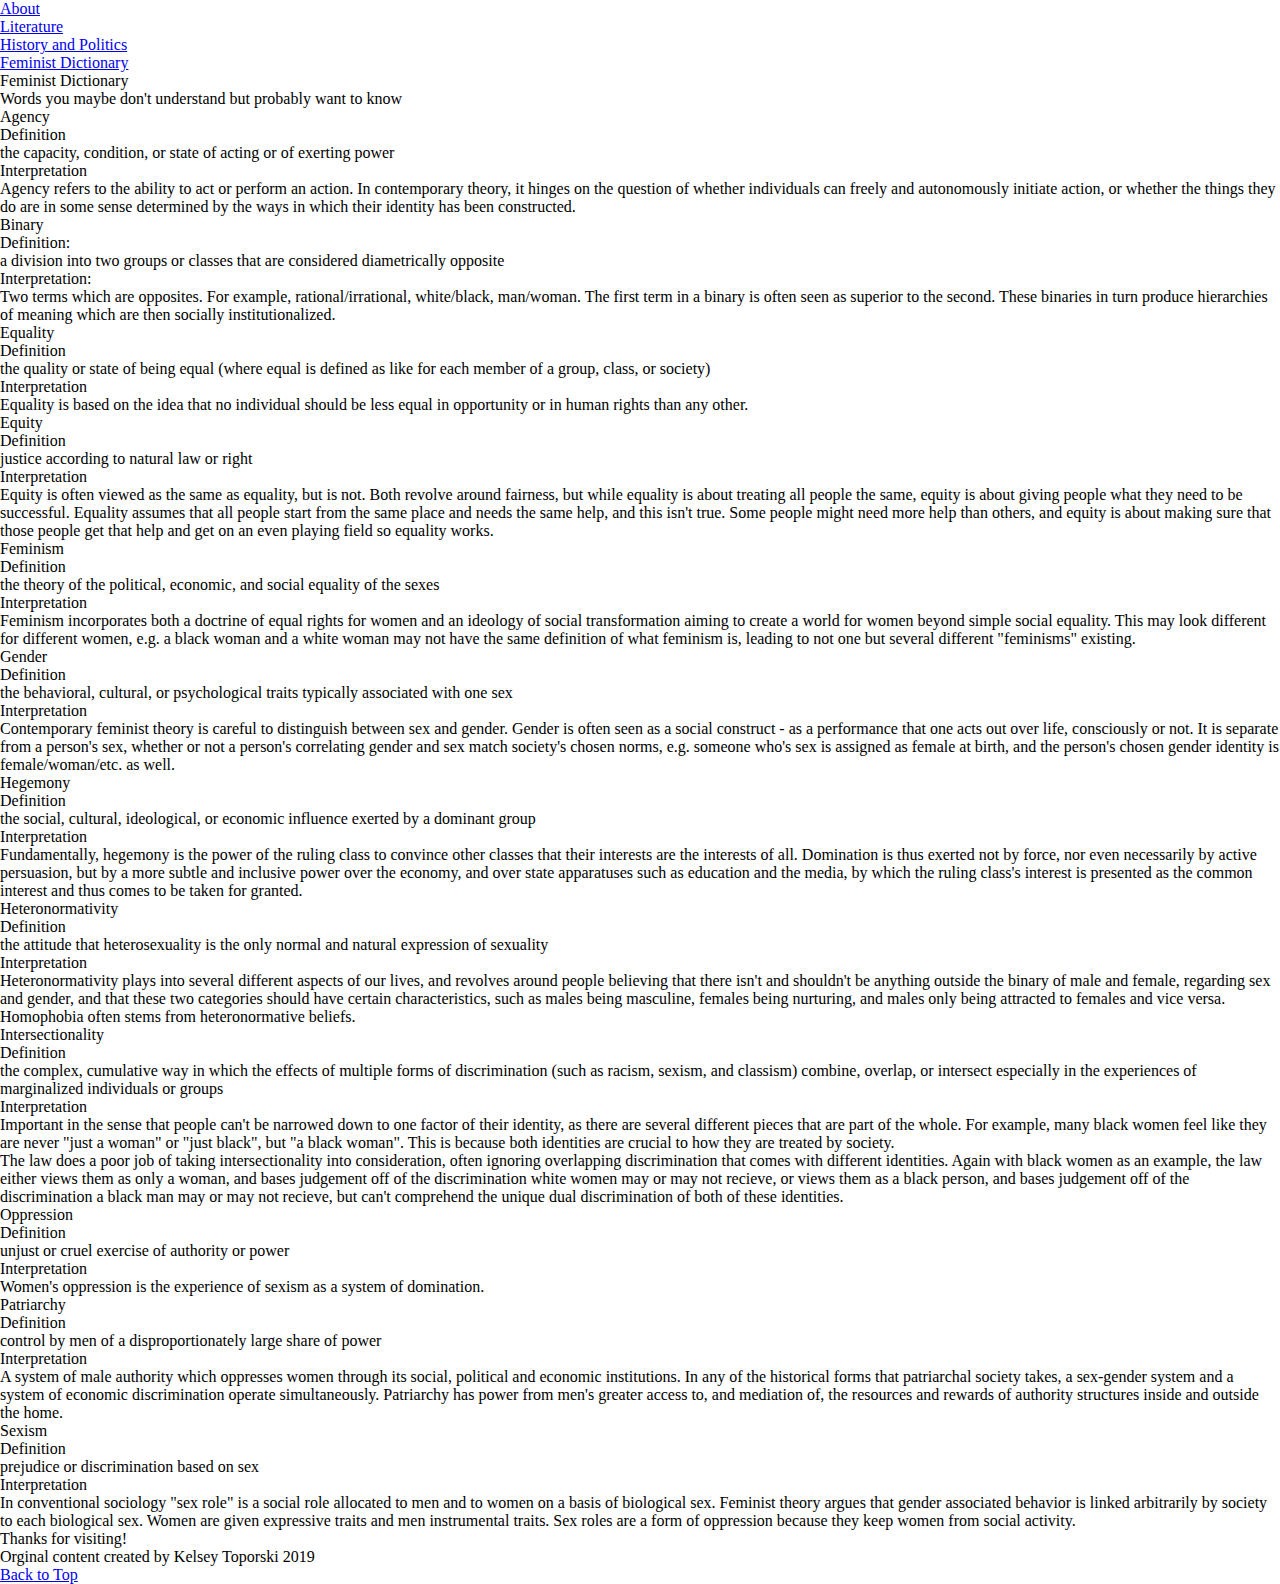
<file: femdict.html>
<!DOCTYPE html>
<html lang="en">
<head>
  <meta charset="UTF-8">

  <meta name="viewport" content="width=device-width, initial-scale=1.0">

  <!-- connects to the stylesheets -->
  <link rel="stylesheet" href="css/reset.css">
  <!-- <link rel="stylesheet" href="css/style.css"> -->

  <!-- connect to a Google font -->  
  <!-- connect to a Font Aweseom font -->
  <!-- connect to a favicon -->

  <title>Women's Web - Dictionary</title>
</head>

<body>
  <header>
    <nav>
        <ul>
          <li><a href="index.html">About</a></li>
          <li><a href="literature.html">Literature</a></li>
          <li><a href="history.html">History and Politics</a></li>
          <li><a href="femdict.html">Feminist Dictionary</a></li>
        </ul>
    </nav>
      <!-- definitions from meriam webster -->
      <!-- interpretations from
            The Dictionary of Feminist Theory - Maggie Humm,
            Key Concepts In Post-Colonial Studies - Ashcroft, Bill, Gareth Griffiths, and Helen Tiffin,
            or myself -->
      <!-- interpretation of equity from https://everydayfeminism.com/2014/09/equality-is-not-enough/ -->

    <h1>Feminist Dictionary</h1>
    Words you maybe don't understand but probably want to know

  </header>

  <main>
  

      <!-- definitions from meriam webster -->
      <!-- interpretations from
            The Dictionary of Feminist Theory - Maggie Humm,
            Key Concepts In Post-Colonial Studies - Ashcroft, Bill, Gareth Griffiths, and Helen Tiffin,
            or myself -->
      <!-- interpretation of equity from https://everydayfeminism.com/2014/09/equality-is-not-enough/ -->

      <dl>
        <dt>Agency</dt>
        <dd>Definition
          <p>
            the capacity, condition, or state of acting or of exerting power
          </p>
        <dd>Interpretation
          <p>
            Agency refers to the ability to act or perform an action. In contemporary theory, it hinges on the question of whether individuals can freely and autonomously initiate action, or whether the things they do are in some sense determined by the ways in which their identity has been constructed.
          </p>

        
        <dt>Binary</dt>
        <dd>Definition:
          <p>
            a division into two groups or classes that are considered diametrically opposite
          </p></dd>
        <dd>Interpretation:
          <p>
            Two terms which are opposites. For example, rational/irrational, white/black, man/woman. The first term in a binary is often seen as superior to the second. These binaries in turn produce hierarchies of meaning which are then socially institutionalized.
          </p></dd>
        
          
        <dt>Equality</dt>
        <dd>Definition
          <p>
            the quality or state of being equal (where equal is defined as like for each member of a group, class, or society)
          </p></dd>
        <dd>Interpretation
          <p>
            Equality is based on the idea that no individual should be less equal in opportunity or in human rights than any other.
          </p></dd>
        
          
        <dt>Equity</dt>
        <dd>Definition
          <p>
            justice according to natural law or right
          </p></dd>
        <dd>Interpretation
          <p>
            Equity is often viewed as the same as equality, but is not. Both revolve around fairness, but while equality is about treating all people the same, equity is about giving people what they need to be successful. Equality assumes that all people start from the same place and needs the same help, and this isn't true. Some people might need more help than others, and equity is about making sure that those people get that help and get on an even playing field so equality works.
          </p></dd>
        
          
        <dt>Feminism</dt>
        <dd>Definition
          <p>
            the theory of the political, economic, and social equality of the sexes
          </p></dd>
        <dd>Interpretation
          <p>
            Feminism incorporates both a doctrine of equal rights for women and an ideology of social transformation aiming to create a world for women beyond simple social equality. This may look different for different women, e.g. a black woman and a white woman may not have the same definition of what feminism is, leading to not one but several different "feminisms" existing.
          </p></dd>
       
          
        <dt>Gender</dt>
        <dd>Definition
          <p>
            the behavioral, cultural, or psychological traits typically associated with one sex
          </p></dd>
        <dd>Interpretation
          <p>
            Contemporary feminist theory is careful to distinguish between sex and gender. Gender is often seen as a social construct - as a performance that one acts out over life, consciously or not. It is separate from a person's sex, whether or not a person's correlating gender and sex match society's chosen norms, e.g. someone who's sex is assigned as female at birth, and the person's chosen gender identity is female/woman/etc. as well.
          </p></dd>
        
          
        <dt>Hegemony</dt>
        <dd>Definition
          <p>
            the social, cultural, ideological, or economic influence exerted by a dominant group
          </p></dd>
        <dd>Interpretation
          <p>
            Fundamentally, hegemony is the power of the ruling class to convince other classes that their interests are the interests of all.  Domination is thus exerted not by force, nor even necessarily by active persuasion, but by a more subtle and inclusive power over the economy, and over state apparatuses such as education and the media, by which the ruling class's interest is presented as the common interest and thus comes to be taken for granted.
          </p></dd>
       
          
        <dt>Heteronormativity</dt>
        <dd>Definition
          <p>
            the attitude that heterosexuality is the only normal and natural expression of sexuality
          </p></dd>
        <dd>Interpretation
          <p>
            Heteronormativity plays into several different aspects of our lives, and revolves around people believing that there isn't and shouldn't be anything outside the binary of male and female, regarding sex and gender, and that these two categories should have certain characteristics, such as males being masculine, females being nurturing, and males only being attracted to females and vice versa. Homophobia often stems from heteronormative beliefs.
          </p></dd>
        
          
        <dt>Intersectionality</dt>
        <dd>Definition
          <p>
            the complex, cumulative way in which the effects of multiple forms of discrimination (such as racism, sexism, and classism) combine, overlap, or intersect especially in the experiences of marginalized individuals or groups
          </p></dd>
        <dd>Interpretation
          <p>
            Important in the sense that people can't be narrowed down to one factor of their identity, as there are several different pieces that are part of the whole. For example, many black women feel like they are never "just a woman" or "just black", but "a black woman". This is because both identities are crucial to how they are treated by society.
          </p>
          <p>
            The law does a poor job of taking intersectionality into consideration, often ignoring overlapping discrimination that comes with different identities. Again with black women as an example, the law either views them as only a woman, and bases judgement off of the discrimination white women may or may not recieve, or views them as a black person, and bases judgement off of the discrimination a black man may or may not recieve, but can't comprehend the unique dual discrimination of both of these identities.
          </p></dd>
           
          
        <dt>Oppression</dt>
        <dd>Definition
          <p>
            unjust or cruel exercise of authority or power
          </p></dd>
        <dd>Interpretation
          <p>
            Women's oppression is the experience of sexism as a system of domination.
          </p></dd>
       
          
        <dt>Patriarchy</dt>
        <dd>Definition
          <p>
            control by men of a disproportionately large share of power
          </p></dd>
        <dd>Interpretation
          <p>
            A system of male authority which oppresses women through its social, political and economic institutions. In any of the historical forms that patriarchal society takes, a sex-gender system and a system of economic discrimination operate simultaneously. Patriarchy has power from men's greater access to, and mediation of, the resources and rewards of authority structures inside and outside the home.
          </p></dd>
             
          
        <dt>Sexism</dt>
        <dd>Definition
          <p>
            prejudice or discrimination based on sex
          </p></dd>
        <dd>Interpretation
          <p>
            In conventional sociology "sex role" is a social role allocated to men and to women on a basis of biological sex. Feminist theory argues that gender associated behavior is linked arbitrarily by society to each biological sex. Women are given expressive traits and men instrumental traits. Sex roles are a form of oppression because they keep women from social activity.
          </p></dd>
      </dl>

    </main>

    <footer>
      <p class="thanks">
        Thanks for visiting! <i class="far fa-grin"></i>
      </p>
      <p>Orginal content created by Kelsey Toporski 2019</p>

      <a href="#top" class="tops">Back to Top</a>
    </footer>

</body>
</html>
</file>
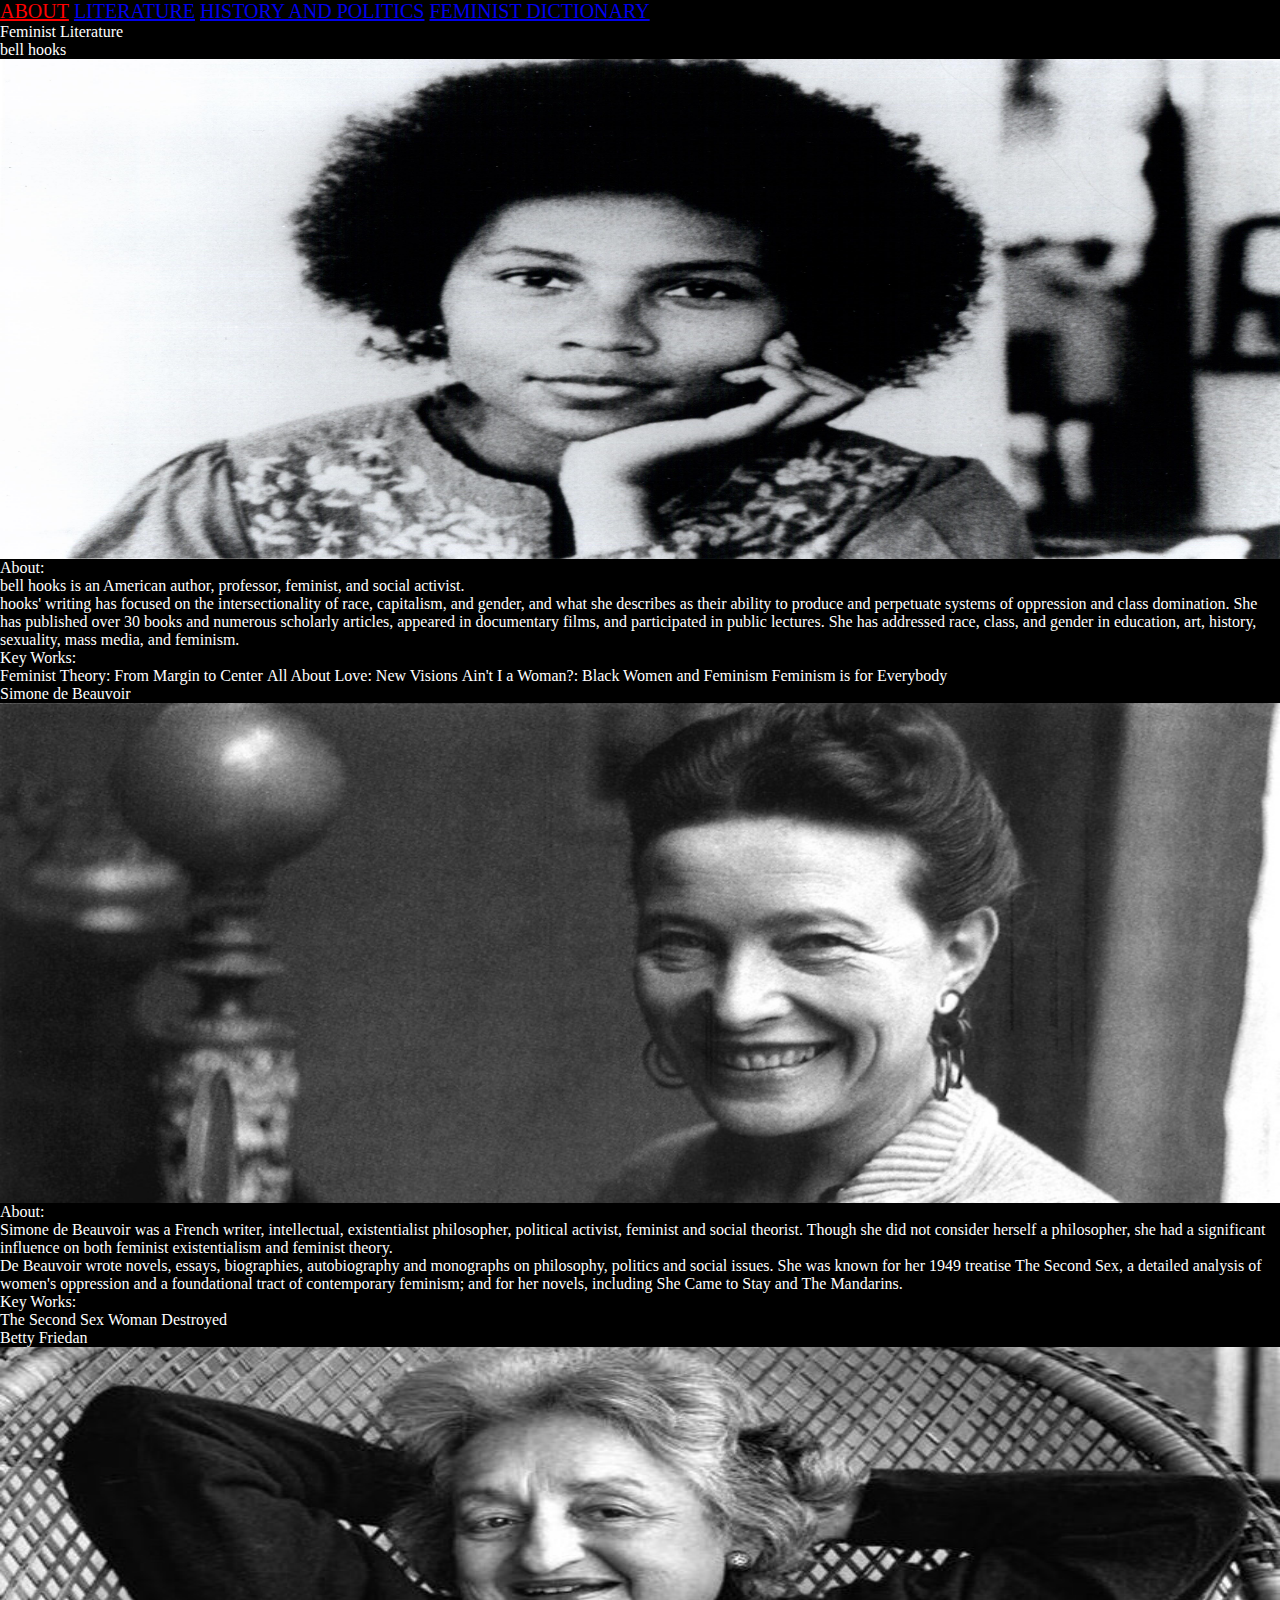
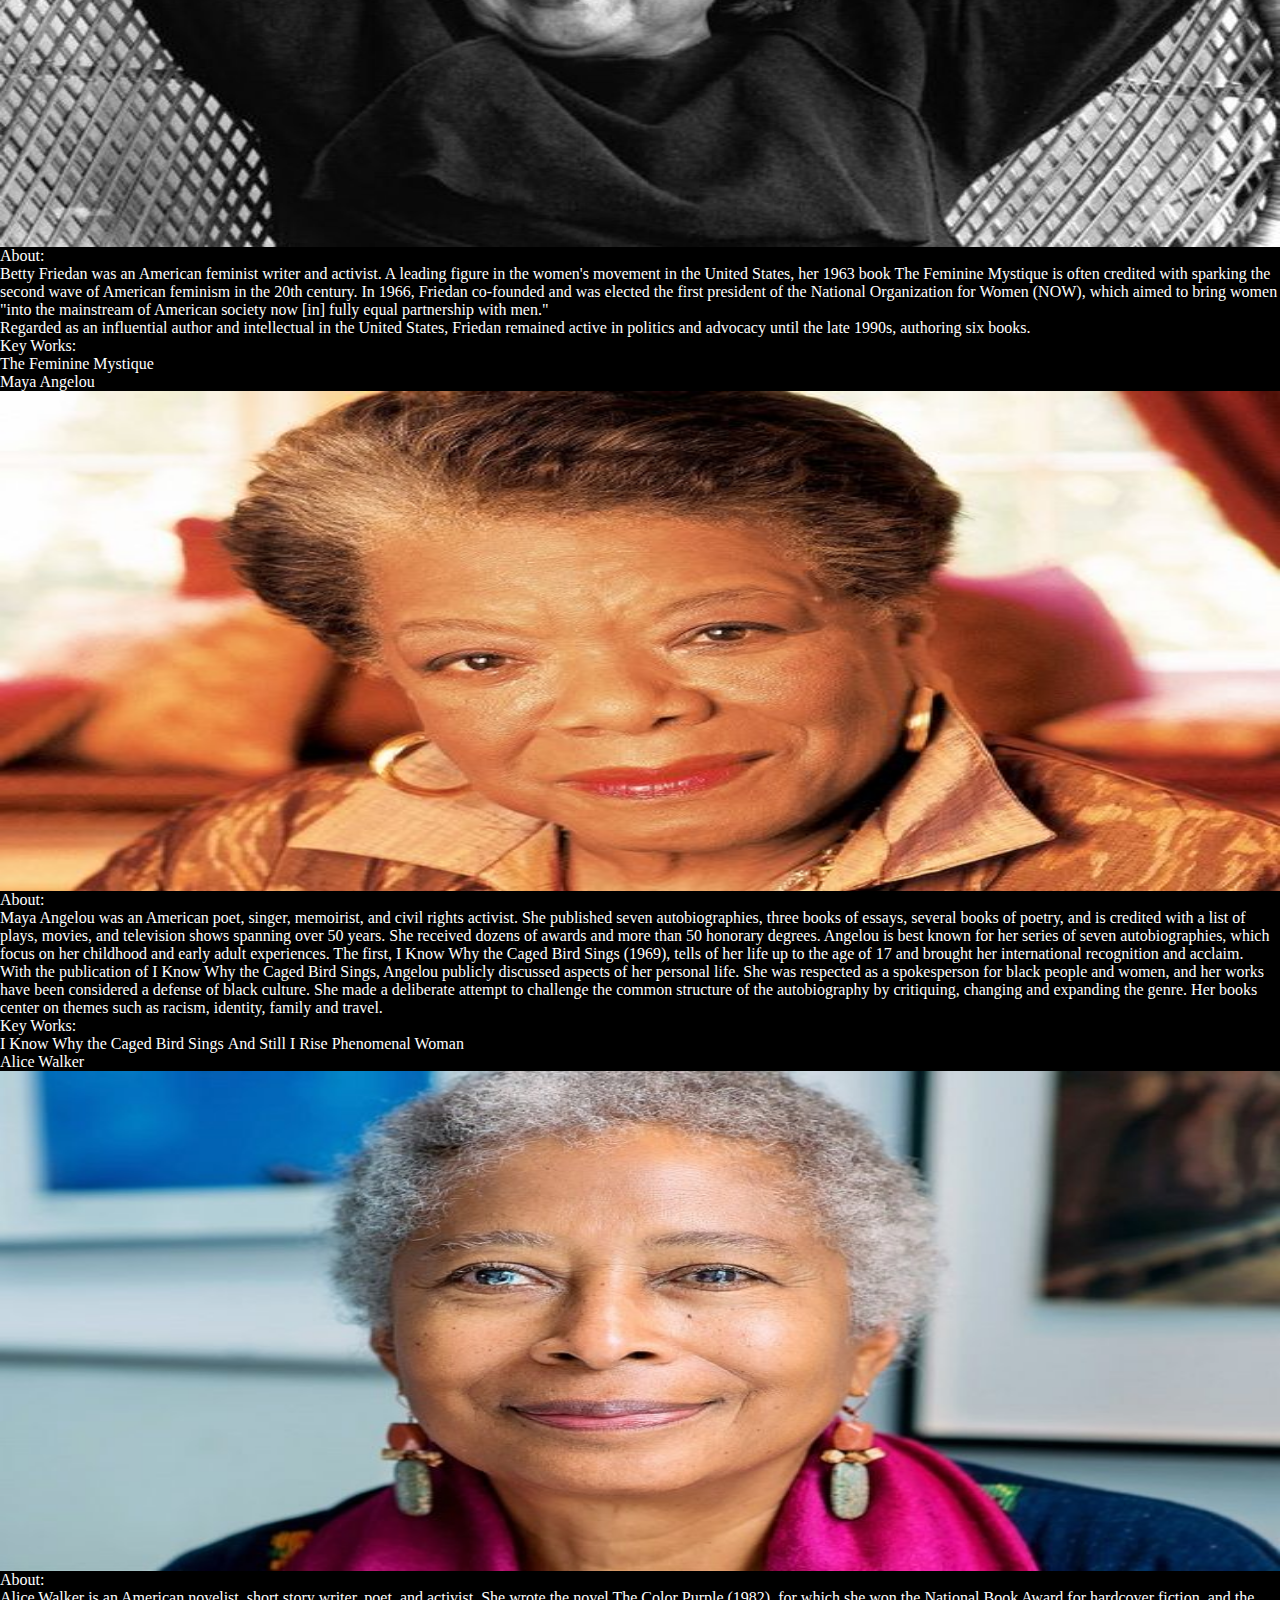
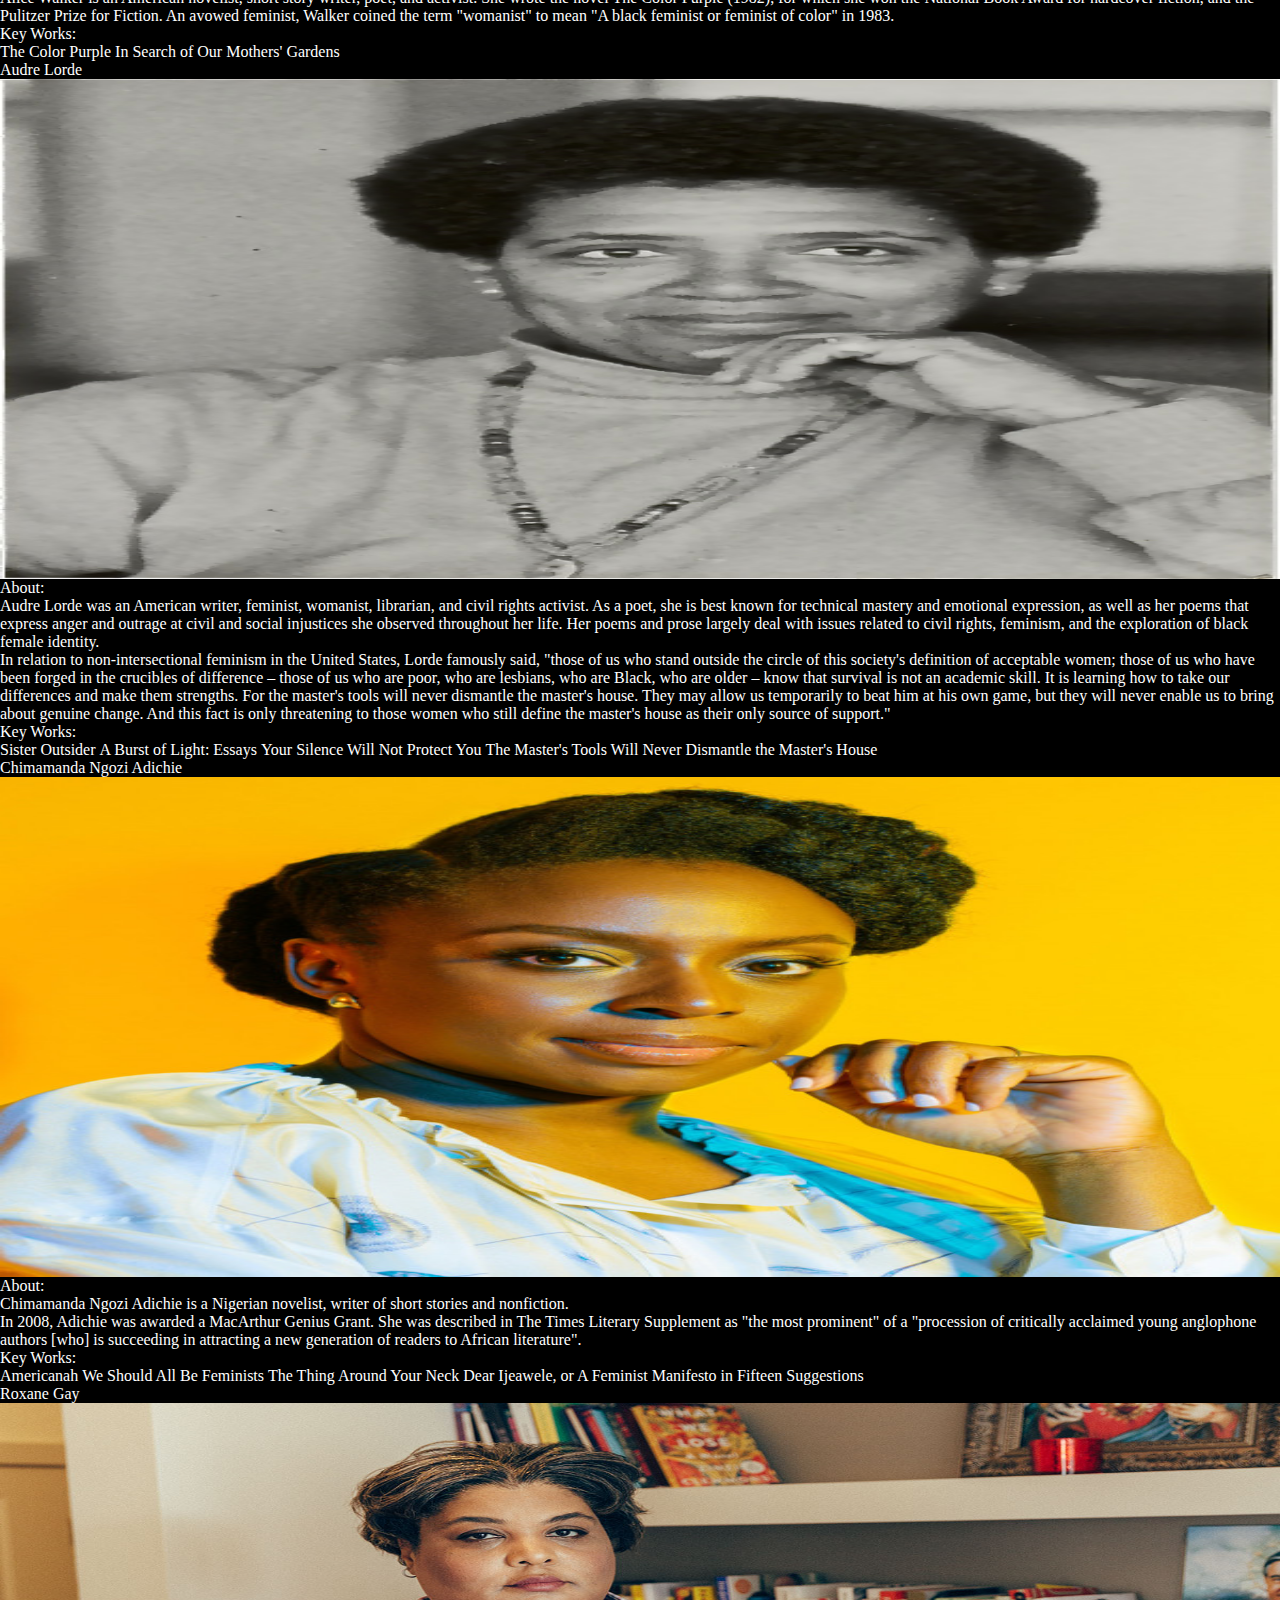
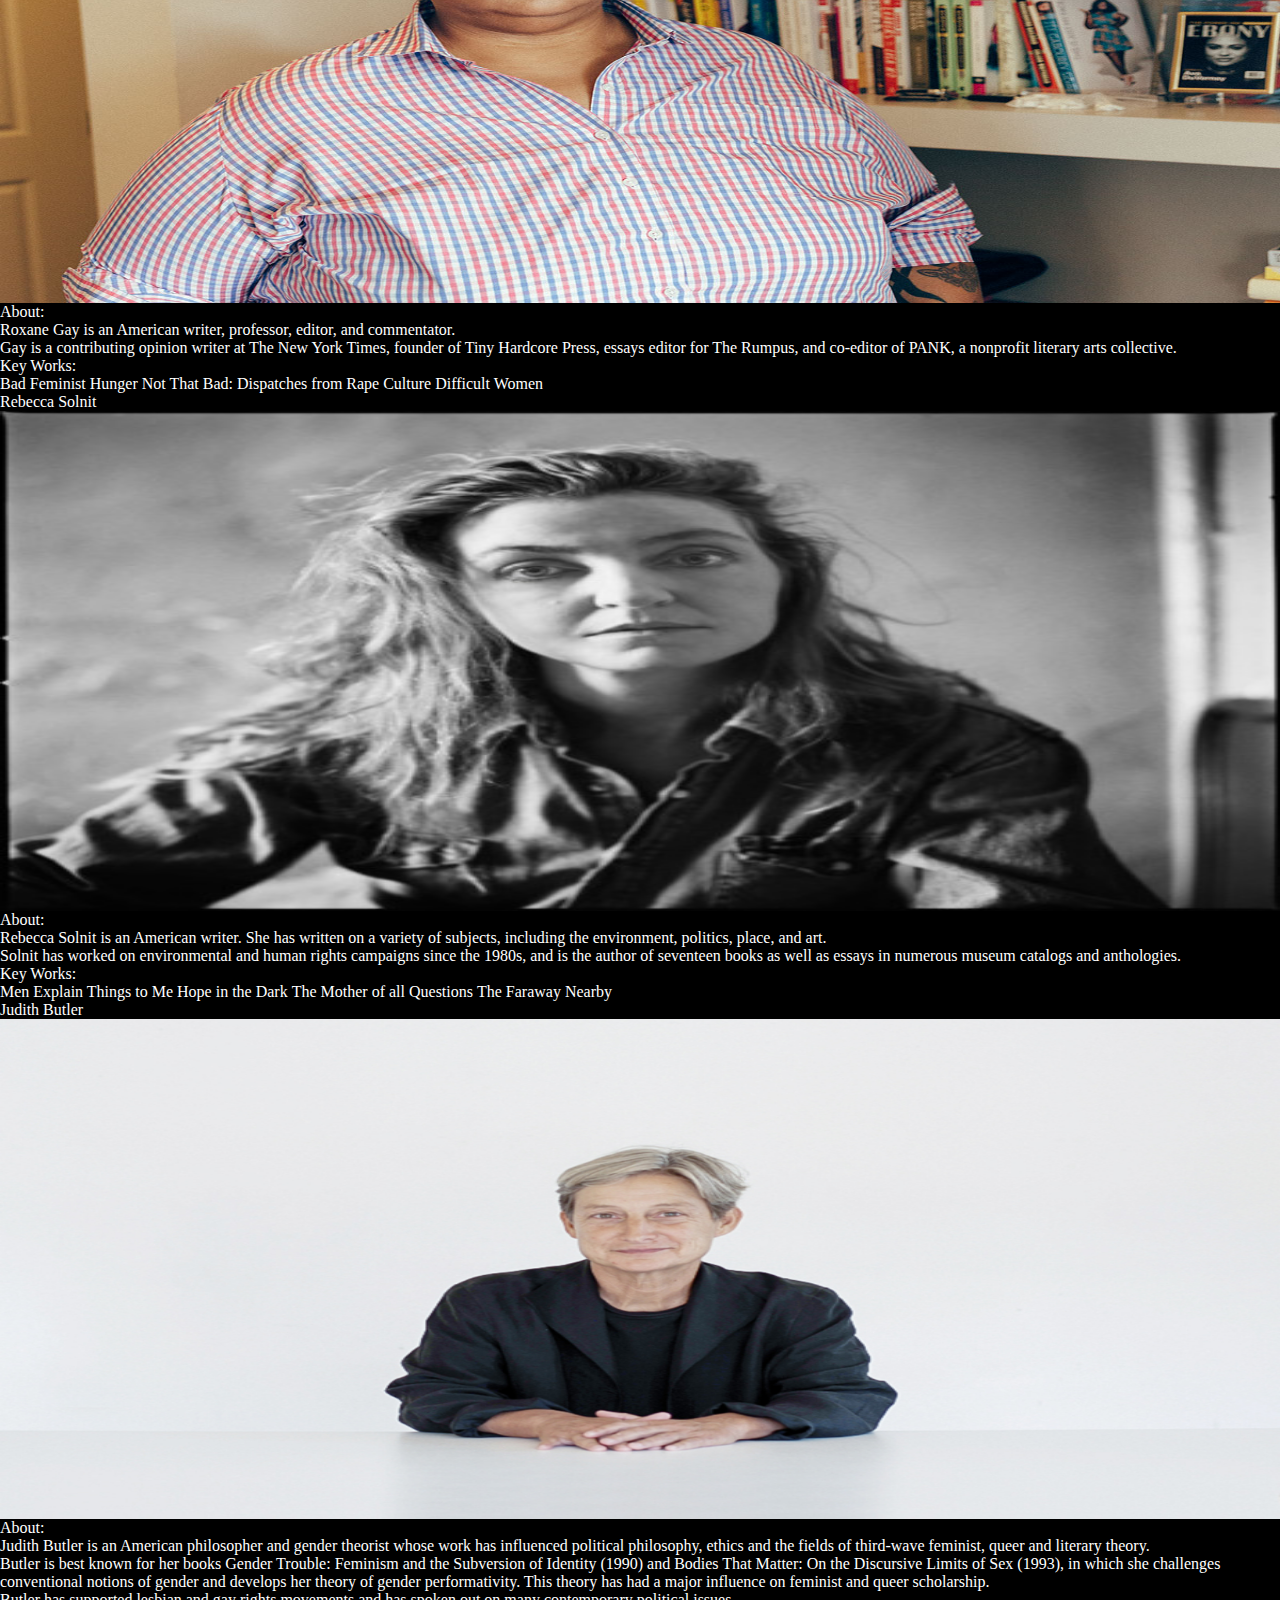
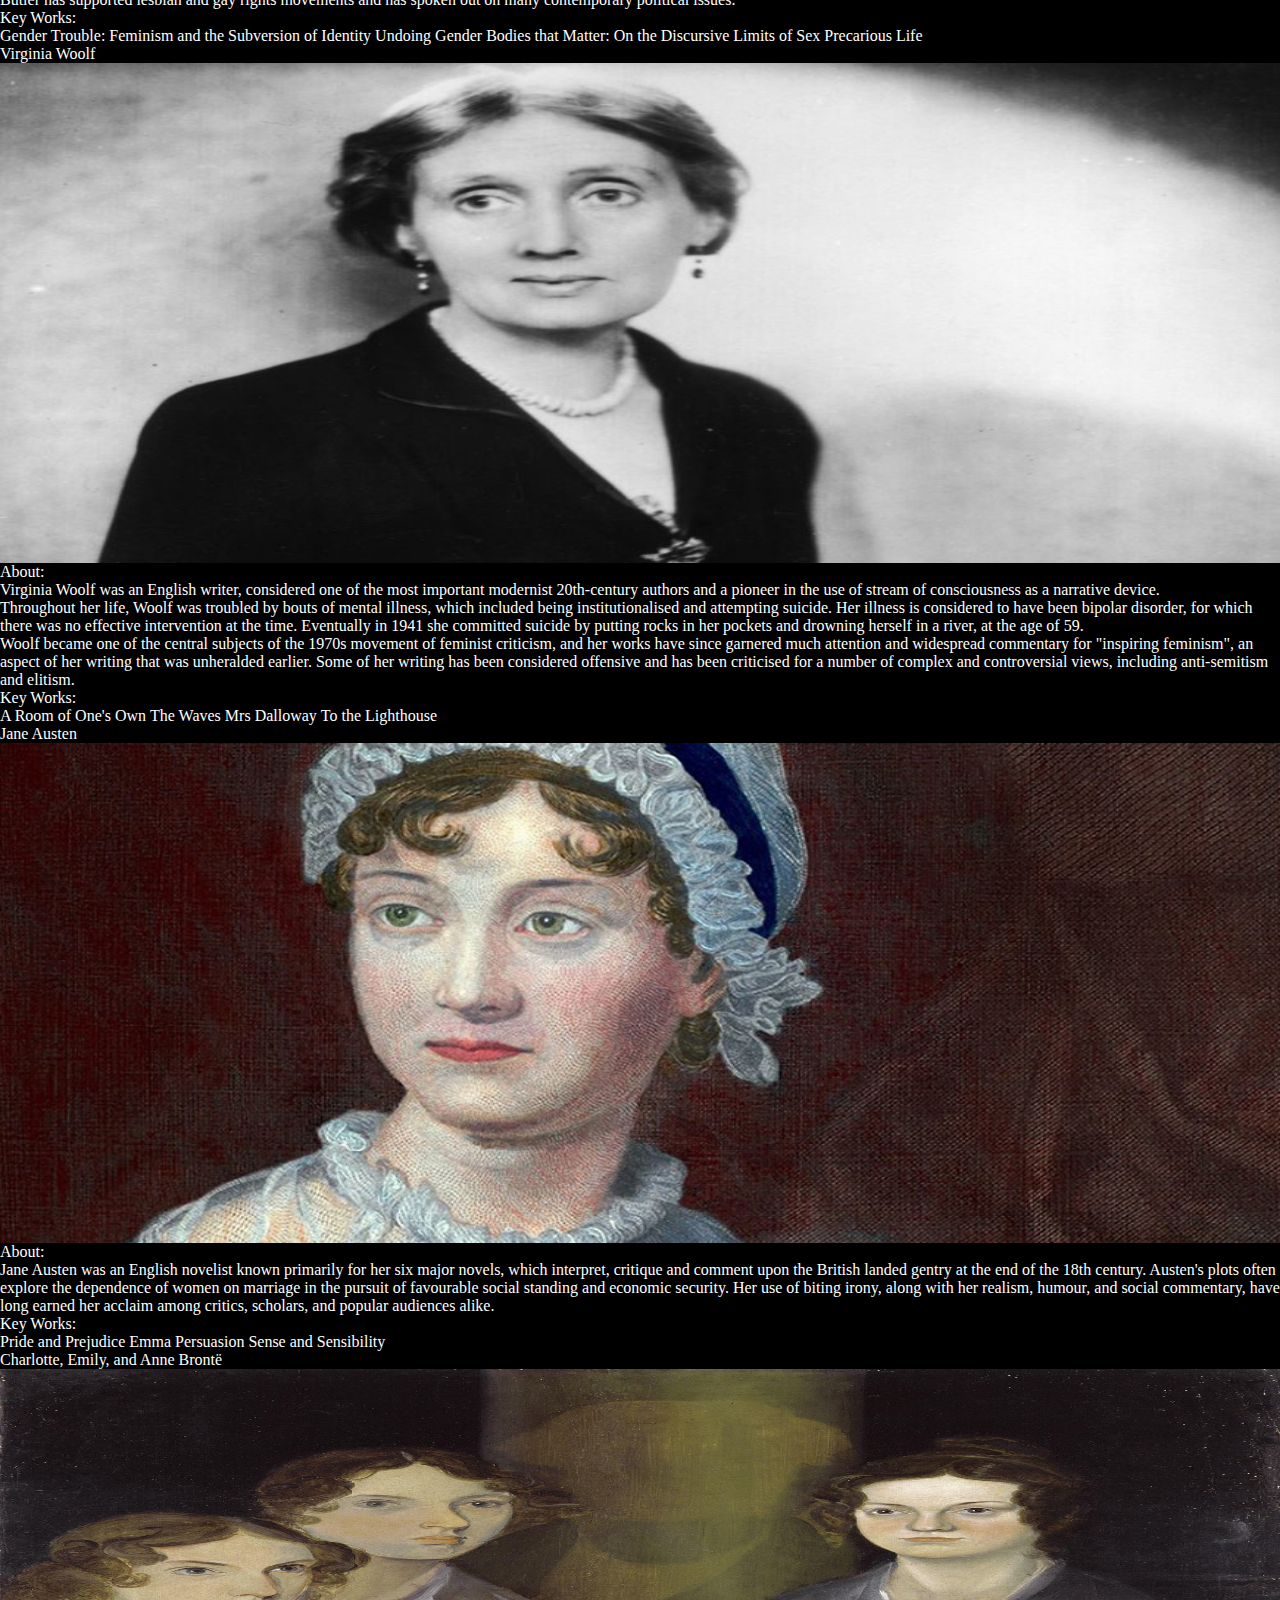
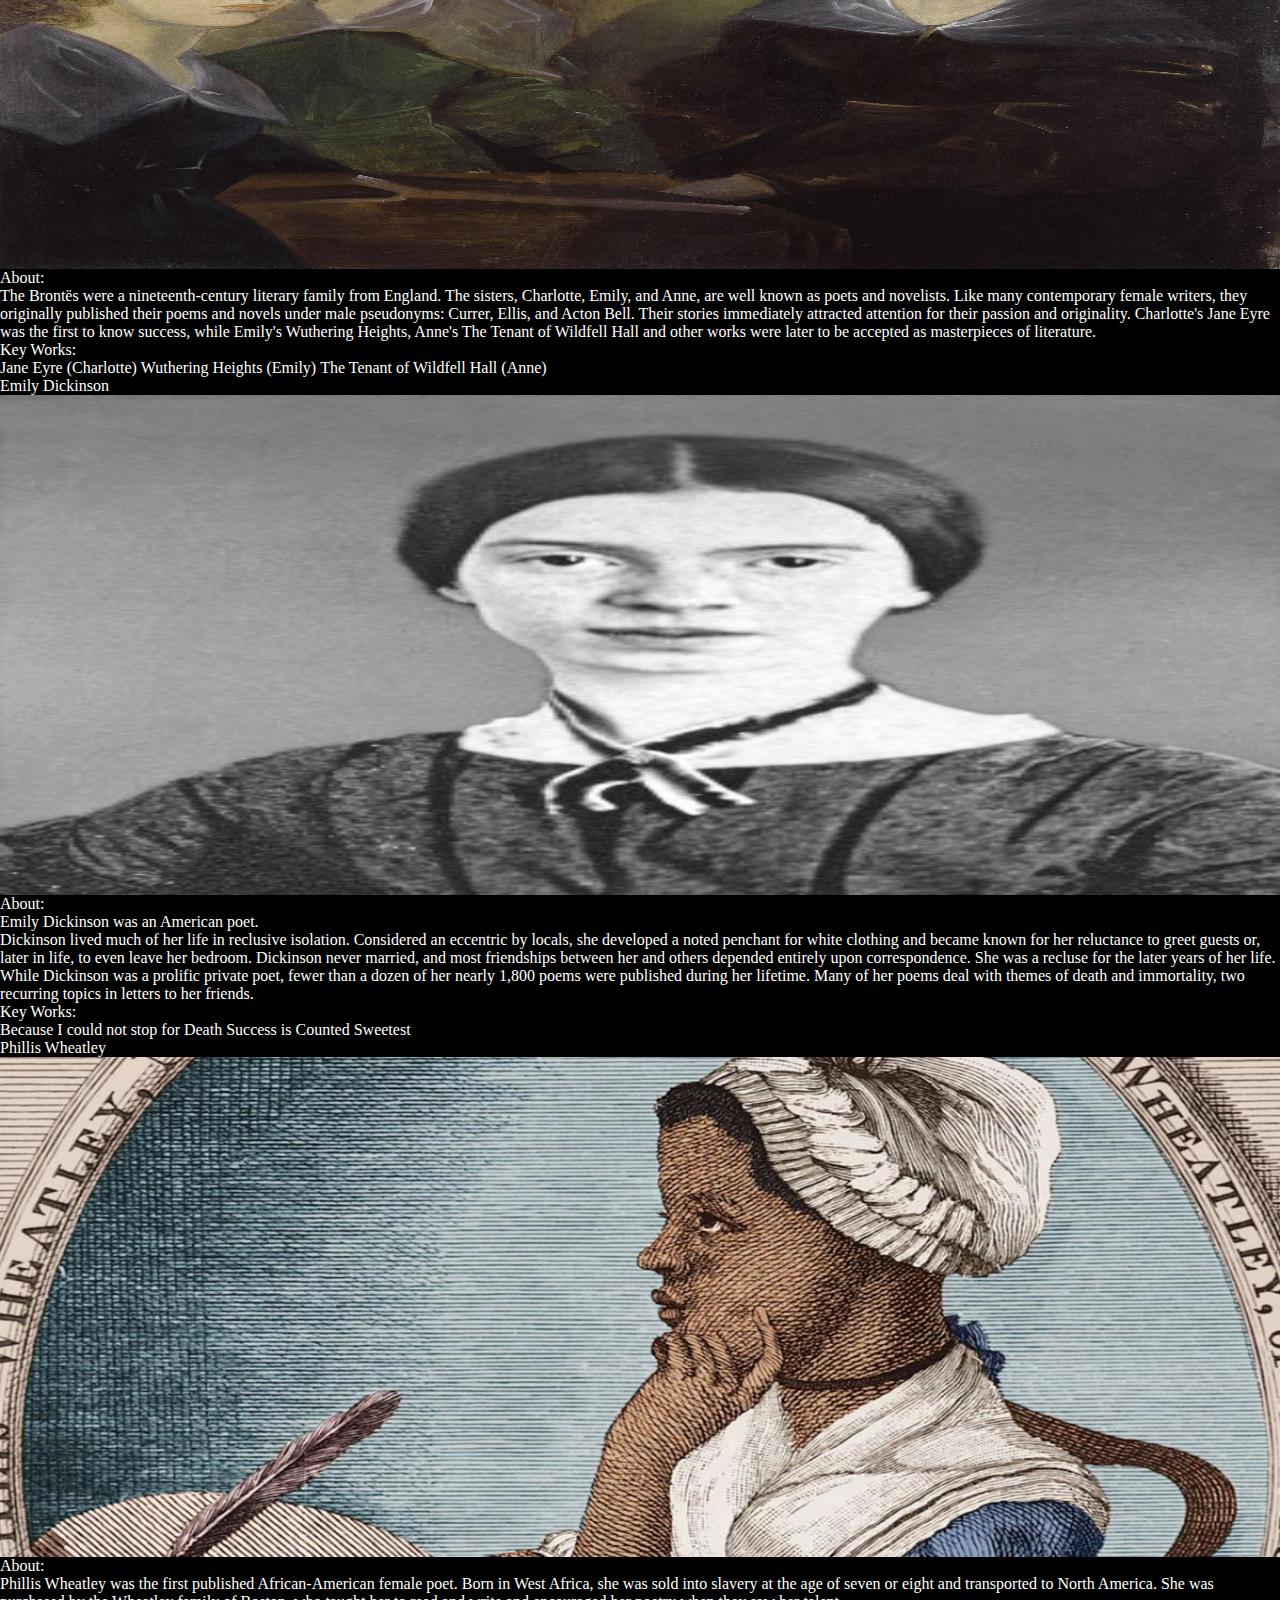
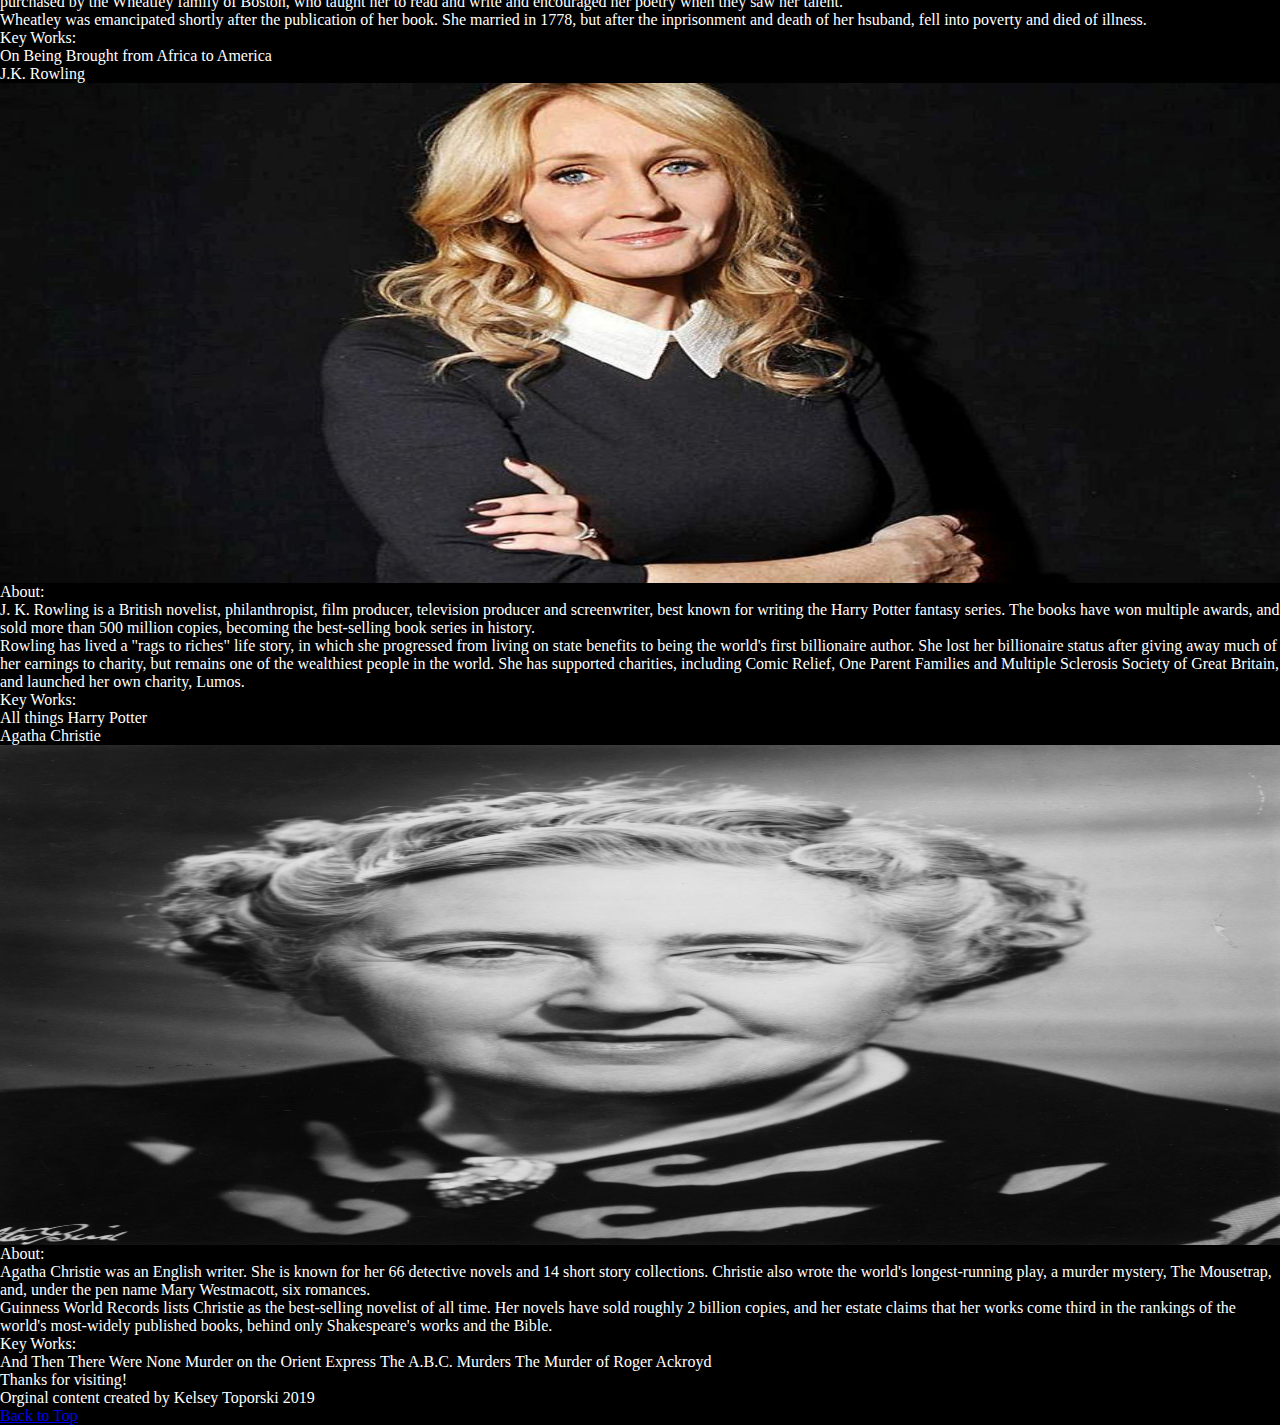
<file: literature.html>
<!DOCTYPE html>
<html lang="en">
<head>
  <meta charset="UTF-8">

  <meta name="viewport" content="width=device-width, initial-scale=1.0">

  <!-- connects to the stylesheets -->
  <link rel="stylesheet" href="css/reset.css">
  <link rel="stylesheet" href="css/style.css">

  <!-- connect to a Google font -->  
  <!-- connect to a Font Aweseom font -->
  <!-- connect to a favicon -->

  <title>Women's Web - Literature</title>
</head>

<body>
  <header>
    <nav>
        <ul>
          <li><a href="index.html">About</a></li>
          <li><a href="literature.html">Literature</a></li>
          <li><a href="history.html">History and Politics</a></li>
          <li><a href="femdict.html">Feminist Dictionary</a></li>
        </ul>
    </nav>
      <!-- definitions from meriam webster -->
      <!-- interpretations from
            The Dictionary of Feminist Theory - Maggie Humm,
            Key Concepts In Post-Colonial Studies - Ashcroft, Bill, Gareth Griffiths, and Helen Tiffin,
            or myself -->
      <!-- interpretation of equity from https://everydayfeminism.com/2014/09/equality-is-not-enough/ -->

    <h1>Feminist Literature</h1>
  </header>

  <main>

      <div>
      bell hooks
      <img src="images/bell_hooks.jpg"  width="200" alt="Image of bell hooks">
      About:
        <p>
          bell hooks is an American author, professor, feminist, and social activist.
        </p>
        <p>
          hooks' writing has focused on the intersectionality of race, capitalism, and gender, and what she describes as their ability to produce and perpetuate systems of oppression and class domination. She has published over 30 books and numerous scholarly articles, appeared in documentary films, and participated in public lectures. She has addressed race, class, and gender in education, art, history, sexuality, mass media, and feminism.
        </p>
      Key Works:
        <ul>
          <li>Feminist Theory: From Margin to Center</li>
          <li>All About Love: New Visions</li>
          <li>Ain't I a Woman?: Black Women and Feminism</li>
          <li>Feminism is for Everybody</li>
        </ul>
      </div>

      <div>
      Simone de Beauvoir
      <img src="images/simone_db.jpg"  width="200" alt="Image of Simone de Beauvoir">
      About:
        <p>
          Simone de Beauvoir was a French writer, intellectual, existentialist philosopher, political activist, feminist and social theorist. Though she did not consider herself a philosopher, she had a significant influence on both feminist existentialism and feminist theory.
        </p>
        <p>
          De Beauvoir wrote novels, essays, biographies, autobiography and monographs on philosophy, politics and social issues. She was known for her 1949 treatise The Second Sex, a detailed analysis of women's oppression and a foundational tract of contemporary feminism; and for her novels, including She Came to Stay and The Mandarins.
        </p>
      Key Works:
        <ul>
          <li>The Second Sex</li>
          <li>Woman Destroyed</li>
        </ul>
      </div>

      <div>
      Betty Friedan
      <img src="images/betty_friedan.jpg"  width="200" alt="Image of Betty Friedan">
      About:
        <p>
          Betty Friedan was an American feminist writer and activist. A leading figure in the women's movement in the United States, her 1963 book The Feminine Mystique is often credited with sparking the second wave of American feminism in the 20th century. In 1966, Friedan co-founded and was elected the first president of the National Organization for Women (NOW), which aimed to bring women "into the mainstream of American society now [in] fully equal partnership with men."
        </p>
        <p>
          Regarded as an influential author and intellectual in the United States, Friedan remained active in politics and advocacy until the late 1990s, authoring six books.
        </p>
      Key Works:
        <ul>
          <li>The Feminine Mystique</li>
        </ul>
      </div>

      <div>
      Maya Angelou
      <img src="images/maya_angelou.jpg"  width="200" alt="Image of Maya Angelou">
      About:
        <p>
          Maya Angelou was an American poet, singer, memoirist, and civil rights activist. She published seven autobiographies, three books of essays, several books of poetry, and is credited with a list of plays, movies, and television shows spanning over 50 years. She received dozens of awards and more than 50 honorary degrees. Angelou is best known for her series of seven autobiographies, which focus on her childhood and early adult experiences. The first, I Know Why the Caged Bird Sings (1969), tells of her life up to the age of 17 and brought her international recognition and acclaim.
        </p>
        <p>
          With the publication of I Know Why the Caged Bird Sings, Angelou publicly discussed aspects of her personal life. She was respected as a spokesperson for black people and women, and her works have been considered a defense of black culture. She made a deliberate attempt to challenge the common structure of the autobiography by critiquing, changing and expanding the genre. Her books center on themes such as racism, identity, family and travel.
        </p>
      Key Works:
        <ul>
          <li>I Know Why the Caged Bird Sings</li>
          <li>And Still I Rise</li>
          <li>Phenomenal Woman</li>
        </ul>
      </div>

      <!-- <script>
        alert("HI");
        console.log("hey good lookin");
      </script> -->

      <div>
      Alice Walker
      <img src="images/alice_walker.jpg"  width="200" alt="Image of Alice Walker">
      About:
        <p>
          Alice Walker is an American novelist, short story writer, poet, and activist. She wrote the novel The Color Purple (1982), for which she won the National Book Award for hardcover fiction, and the Pulitzer Prize for Fiction. An avowed feminist, Walker coined the term "womanist" to mean "A black feminist or feminist of color" in 1983.
        </p>
      Key Works:
        <ul>
          <li>The Color Purple</li>
          <li>In Search of Our Mothers' Gardens</li>
        </ul>
      </div>

      <div>
      Audre Lorde
      <img src="images/audre_lorde.jpg"  width="200" alt="Image of Audre Lorde">
      About:
        <p>
          Audre Lorde was an American writer, feminist, womanist, librarian, and civil rights activist. As a poet, she is best known for technical mastery and emotional expression, as well as her poems that express anger and outrage at civil and social injustices she observed throughout her life. Her poems and prose largely deal with issues related to civil rights, feminism, and the exploration of black female identity.
        </p>
        <p>
          In relation to non-intersectional feminism in the United States, Lorde famously said, "those of us who stand outside the circle of this society's definition of acceptable women; those of us who have been forged in the crucibles of difference – those of us who are poor, who are lesbians, who are Black, who are older – know that survival is not an academic skill. It is learning how to take our differences and make them strengths. For the master's tools will never dismantle the master's house. They may allow us temporarily to beat him at his own game, but they will never enable us to bring about genuine change. And this fact is only threatening to those women who still define the master's house as their only source of support."
        </p>
      Key Works:
        <ul>
          <li>Sister Outsider</li>
          <li>A Burst of Light: Essays</li>
          <li>Your Silence Will Not Protect You</li>
          <li>The Master's Tools Will Never Dismantle the Master's House</li>
        </ul>
      </div>

      <div>
      Chimamanda Ngozi Adichie
      <img src="images/chimamanda.jpg"  width="200" alt="Image of Chimamanda Ngozi Adichie">
      About:
        <p>
          Chimamanda Ngozi Adichie is a Nigerian novelist, writer of short stories and nonfiction.
        </p>
        <p>
          In 2008, Adichie was awarded a MacArthur Genius Grant. She was described in The Times Literary Supplement as "the most prominent" of a "procession of critically acclaimed young anglophone authors [who] is succeeding in attracting a new generation of readers to African literature".
        </p>
      Key Works:
        <ul>
          <li>Americanah</li>
          <li>We Should All Be Feminists</li>
          <li>The Thing Around Your Neck</li>
          <li>Dear Ijeawele, or A Feminist Manifesto in Fifteen Suggestions</li>
        </ul>
      </div>

      <div>
      Roxane Gay
      <img src="images/roxane_gay.jpg"  width="200" alt="Image of Roxane Gay">
      About:
        <p>
          Roxane Gay is an American writer, professor, editor, and commentator.
        </p>
        <p>
          Gay is a contributing opinion writer at The New York Times, founder of Tiny Hardcore Press, essays editor for The Rumpus, and co-editor of PANK, a nonprofit literary arts collective.
        </p>
      Key Works:
        <ul>
          <li>Bad Feminist</li>
          <li>Hunger</li>
          <li>Not That Bad: Dispatches from Rape Culture</li>
          <li>Difficult Women</li>
        </ul>
      </div>

      <div>
      Rebecca Solnit
      <img src="images/rebecca_solnit.jpg"  width="200" alt="Image of Rebecca Solnit">
      About:
        <p>
          Rebecca Solnit is an American writer. She has written on a variety of subjects, including the environment, politics, place, and art.
        </p>
        <p>
          Solnit has worked on environmental and human rights campaigns since the 1980s, and is the author of seventeen books as well as essays in numerous museum catalogs and anthologies.
        </p>
      Key Works:
        <ul>
          <li>Men Explain Things to Me</li>
          <li>Hope in the Dark</li>
          <li>The Mother of all Questions</li>
          <li>The Faraway Nearby</li>
        </ul>
      </div>

      <div>
      Judith Butler
      <img src="images/judith_butler.jpg"  width="200" alt="Image of Judith Butler">
      About:
        <p>
          Judith Butler is an American philosopher and gender theorist whose work has influenced political philosophy, ethics and the fields of third-wave feminist, queer and literary theory.
        </p>
        <p>
          Butler is best known for her books Gender Trouble: Feminism and the Subversion of Identity (1990) and Bodies That Matter: On the Discursive Limits of Sex (1993), in which she challenges conventional notions of gender and develops her theory of gender performativity. This theory has had a major influence on feminist and queer scholarship.
        </p>
        <p>
          Butler has supported lesbian and gay rights movements and has spoken out on many contemporary political issues.
        </p>
      Key Works:
        <ul>
          <li>Gender Trouble: Feminism and the Subversion of Identity</li>
          <li>Undoing Gender</li>
          <li>Bodies that Matter: On the Discursive Limits of Sex</li>
          <li>Precarious Life</li>
        </ul>
      </div>

      <div>
      Virginia Woolf
      <img src="images/virginia_woolf.jpg"  width="200" alt="Image of Virginia Woolf">
      About:
        <p>
          Virginia Woolf was an English writer, considered one of the most important modernist 20th-century authors and a pioneer in the use of stream of consciousness as a narrative device.
        </p>
        <p>
          Throughout her life, Woolf was troubled by bouts of mental illness, which included being institutionalised and attempting suicide. Her illness is considered to have been bipolar disorder, for which there was no effective intervention at the time. Eventually in 1941 she committed suicide by putting rocks in her pockets and drowning herself in a river, at the age of 59.
        </p>
        <p>
          Woolf became one of the central subjects of the 1970s movement of feminist criticism, and her works have since garnered much attention and widespread commentary for "inspiring feminism", an aspect of her writing that was unheralded earlier. Some of her writing has been considered offensive and has been criticised for a number of complex and controversial views, including anti-semitism and elitism.
        </p>
      Key Works:
        <ul>
          <li>A Room of One's Own</li>
          <li>The Waves</li>
          <li>Mrs Dalloway</li>
          <li>To the Lighthouse</li>
        </ul>
      </div>

      <div>
      Jane Austen
      <img src="images/jane_austen.jpg"  width="200" alt="Image of Jane Austen">
      About:
        <p>
          Jane Austen was an English novelist known primarily for her six major novels, which interpret, critique and comment upon the British landed gentry at the end of the 18th century. Austen's plots often explore the dependence of women on marriage in the pursuit of favourable social standing and economic security. Her use of biting irony, along with her realism, humour, and social commentary, have long earned her acclaim among critics, scholars, and popular audiences alike.
        </p>
      Key Works:
        <ul>
          <li>Pride and Prejudice</li>
          <li>Emma</li>
          <li>Persuasion</li>
          <li>Sense and Sensibility</li>
        </ul>
      </div>

      <div>
      Charlotte, Emily, and Anne Brontë
      <img src="images/bronte_sisters.jpg"  width="200" alt="Image of Charlotte, Emily, and Anne Brontë">
      About:
        <p>
          The Brontës were a nineteenth-century literary family from England. The sisters, Charlotte, Emily, and Anne, are well known as poets and novelists. Like many contemporary female writers, they originally published their poems and novels under male pseudonyms: Currer, Ellis, and Acton Bell. Their stories immediately attracted attention for their passion and originality. Charlotte's Jane Eyre was the first to know success, while Emily's Wuthering Heights, Anne's The Tenant of Wildfell Hall and other works were later to be accepted as masterpieces of literature.
        </p>
      Key Works:
        <ul>
          <li>Jane Eyre (Charlotte)</li>
          <li>Wuthering Heights (Emily)</li>
          <li>The Tenant of Wildfell Hall (Anne)</li>
        </ul>
      </div>

      <div>
      Emily Dickinson
      <img src="images/emily_d.jpg"  width="200" alt="Image of Emily Dickinson">
      About:
        <p>
          Emily Dickinson was an American poet.
        </p>
        <p>
          Dickinson lived much of her life in reclusive isolation. Considered an eccentric by locals, she developed a noted penchant for white clothing and became known for her reluctance to greet guests or, later in life, to even leave her bedroom. Dickinson never married, and most friendships between her and others depended entirely upon correspondence. She was a recluse for the later years of her life.
        </p>
        <p>
          While Dickinson was a prolific private poet, fewer than a dozen of her nearly 1,800 poems were published during her lifetime. Many of her poems deal with themes of death and immortality, two recurring topics in letters to her friends.
        </p>
      Key Works:
        <ul>
          <li>Because I could not stop for Death</li>
          <li>Success is Counted Sweetest</li>
        </ul>
      </div>

      <div>
      Phillis Wheatley
      <img src="images/phillis_w.jpg"  width="200" alt="Image of Phillis Wheatley">
      About:
        <p>
          Phillis Wheatley was the first published African-American female poet. Born in West Africa, she was sold into slavery at the age of seven or eight and transported to North America. She was purchased by the Wheatley family of Boston, who taught her to read and write and encouraged her poetry when they saw her talent.
        </p>
        <p>
          Wheatley was emancipated shortly after the publication of her book. She married in 1778, but after the inprisonment and death of her hsuband, fell into poverty and died of illness.
        </p>
      Key Works:
        <ul>
          <li>On Being Brought from Africa to America</li>
        </ul>
      </div>

      <div>
      J.K. Rowling
      <img src="images/jk_rowling.jpg"  width="200" alt="Image of J.K. Rowling">
      About:
        <p>
          J. K. Rowling is a British novelist, philanthropist, film producer, television producer and screenwriter, best known for writing the Harry Potter fantasy series. The books have won multiple awards, and sold more than 500 million copies, becoming the best-selling book series in history.
        </p>
        <p>
          Rowling has lived a "rags to riches" life story, in which she progressed from living on state benefits to being the world's first billionaire author. She lost her billionaire status after giving away much of her earnings to charity, but remains one of the wealthiest people in the world. She has supported charities, including Comic Relief, One Parent Families and Multiple Sclerosis Society of Great Britain, and launched her own charity, Lumos.
        </p>
      Key Works:
        <ul>
          <li>All things Harry Potter</li>
        </ul>
      </div>

      <div>
      Agatha Christie
      <img src="images/agatha.jpg"  width="200" alt="Image of Agatha Christie">
      About:
        <p>
          Agatha Christie was an English writer. She is known for her 66 detective novels and 14 short story collections. Christie also wrote the world's longest-running play, a murder mystery, The Mousetrap, and, under the pen name Mary Westmacott, six romances.
        </p>
        <p>
          Guinness World Records lists Christie as the best-selling novelist of all time. Her novels have sold roughly 2 billion copies, and her estate claims that her works come third in the rankings of the world's most-widely published books, behind only Shakespeare's works and the Bible.
        </p>
      Key Works:
        <ul>
          <li>And Then There Were None</li>
          <li>Murder on the Orient Express</li>
          <li>The A.B.C. Murders</li>
          <li>The Murder of Roger Ackroyd</li>
        </ul>
      </div>
    </main>
    <footer>
      <p class="thanks">
        Thanks for visiting! <i class="far fa-grin"> </i>
      </p>
      <p>Orginal content created by Kelsey Toporski 2019</p>
      <a href="#top" class="tops">Back to Top</a>

    </footer>
  </body>
</html>
</file>
<file: css/style.css>
body{
    background-color: black;
    color: white;
}

h1{
    color: white;
}

/* p{

}

h2{

} */

img{
    /* image at the center */
    display: block;
    /* margin-left: auto;
    margin-right: auto; */
    position: relative;
    width: 100%;
    /* padding: 20px; */
    /* margin: 5px 10px 20px 15px; */
    /* border: double rgb(179, 21, 21) 10px; */
    max-height: 500px;
}

nav{
    /* font-style: initial; */
    text-transform: uppercase;
    color: white;
    font-weight: 700;
    font-size: 20px;
}

li{
    display: inline-block;
}

/* a:link{
    color: white;
    text-decoration: none;
} */

.nav-link{
    color: white;
    text-decoration: none;
}

a:link:hover{
    color: red;
}

dt{
    font-size: 36px;
}
</file>
